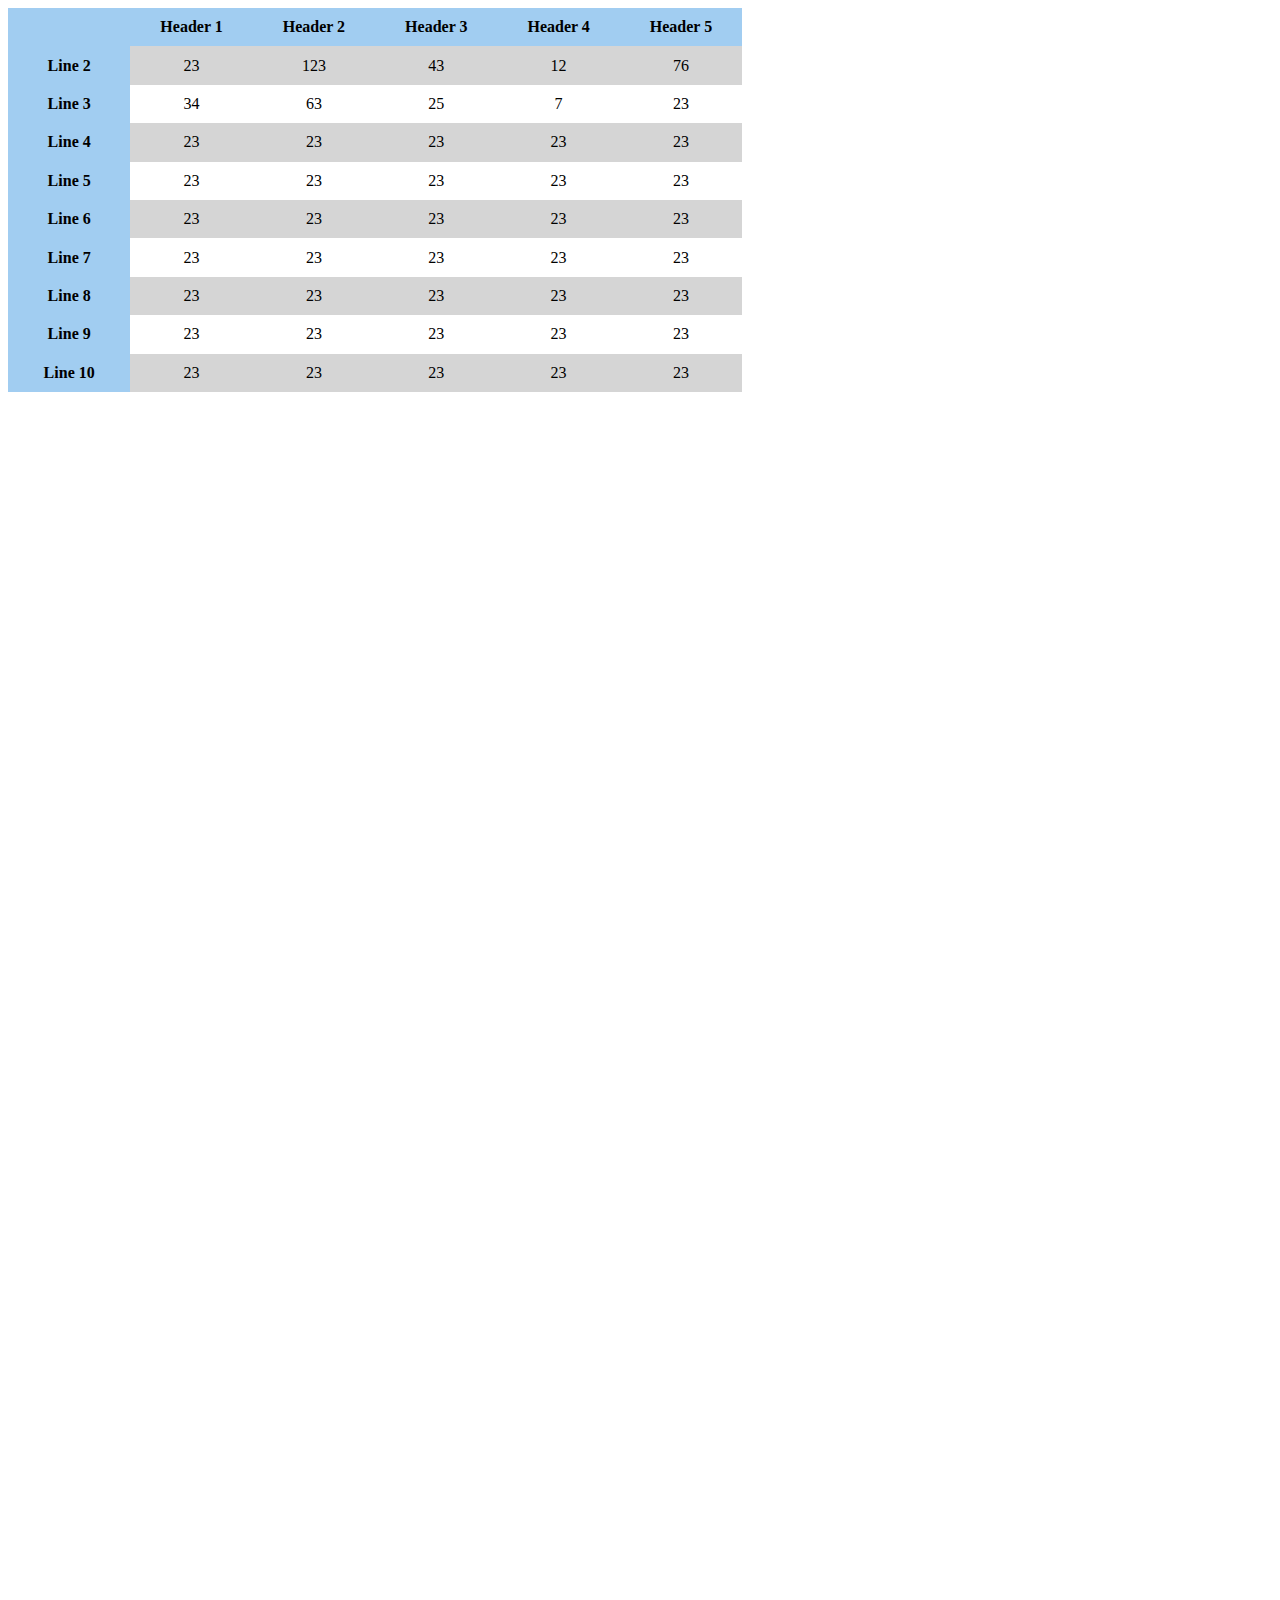
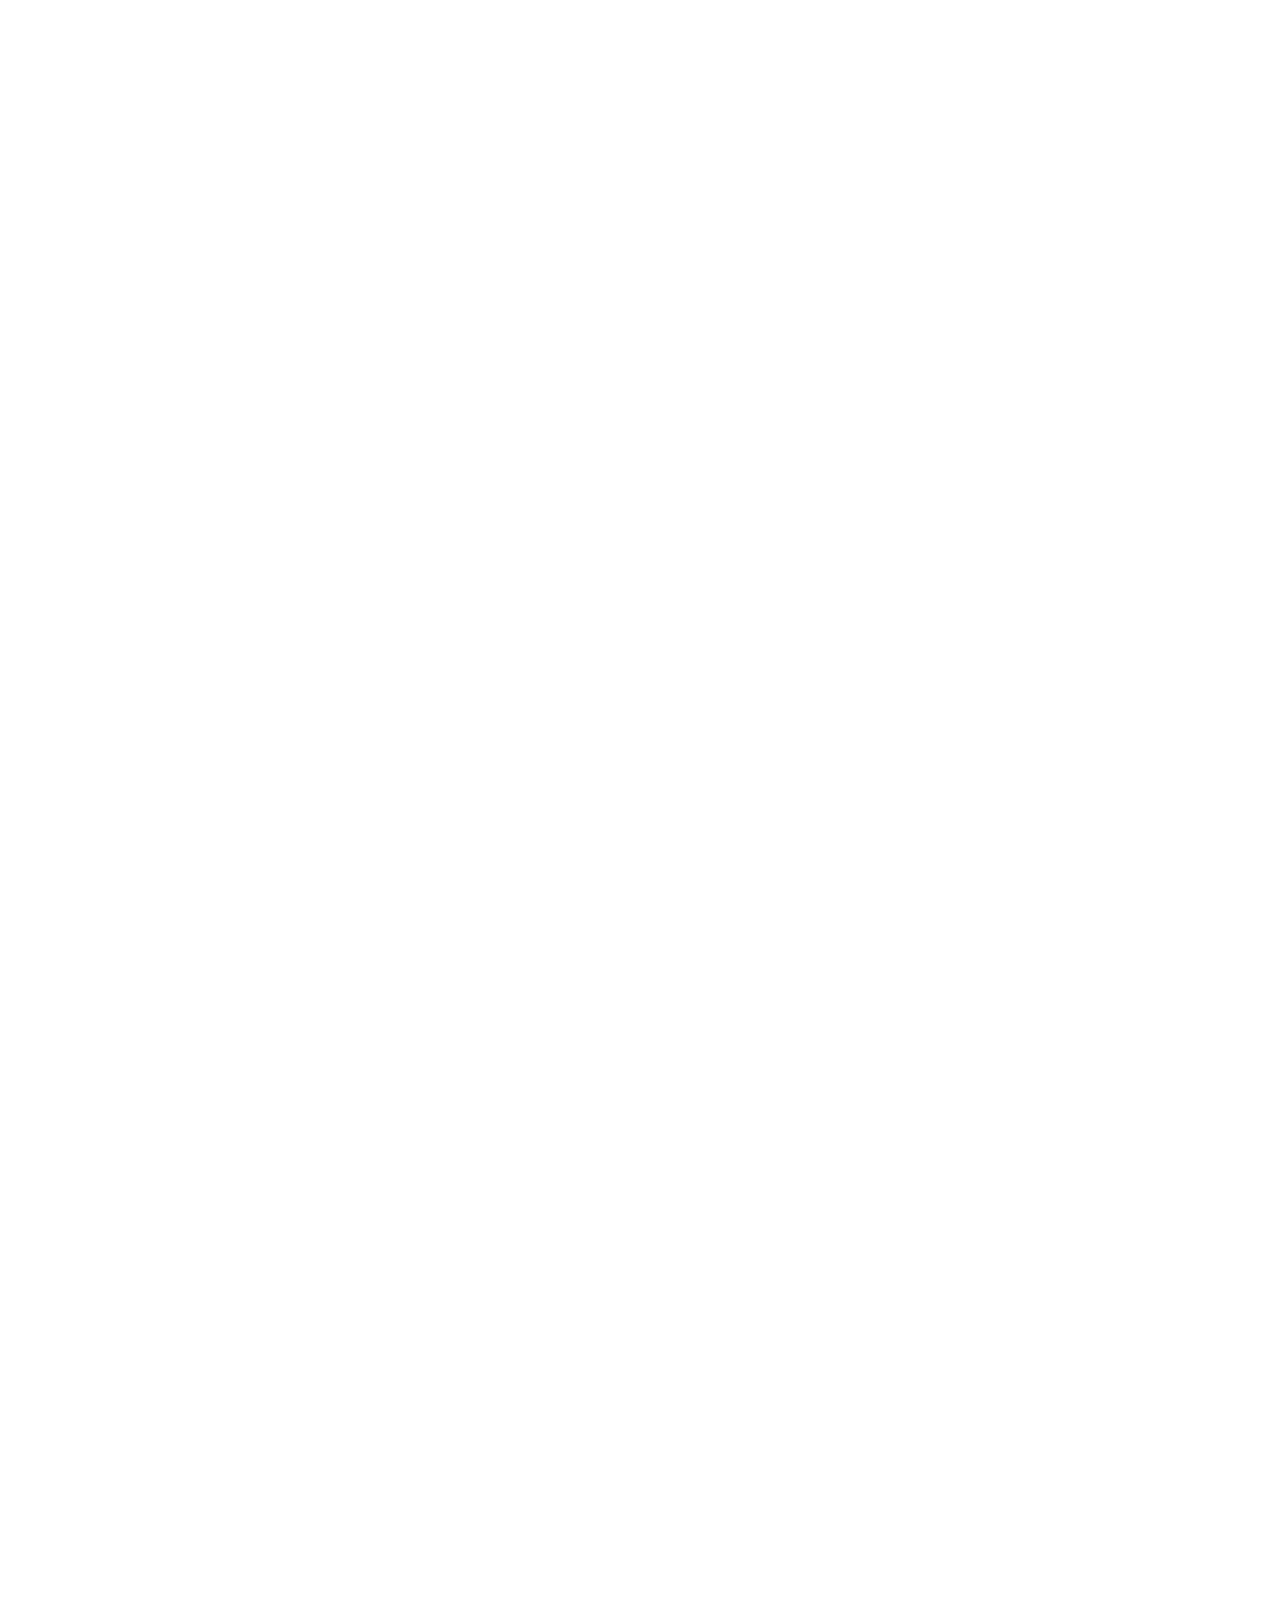
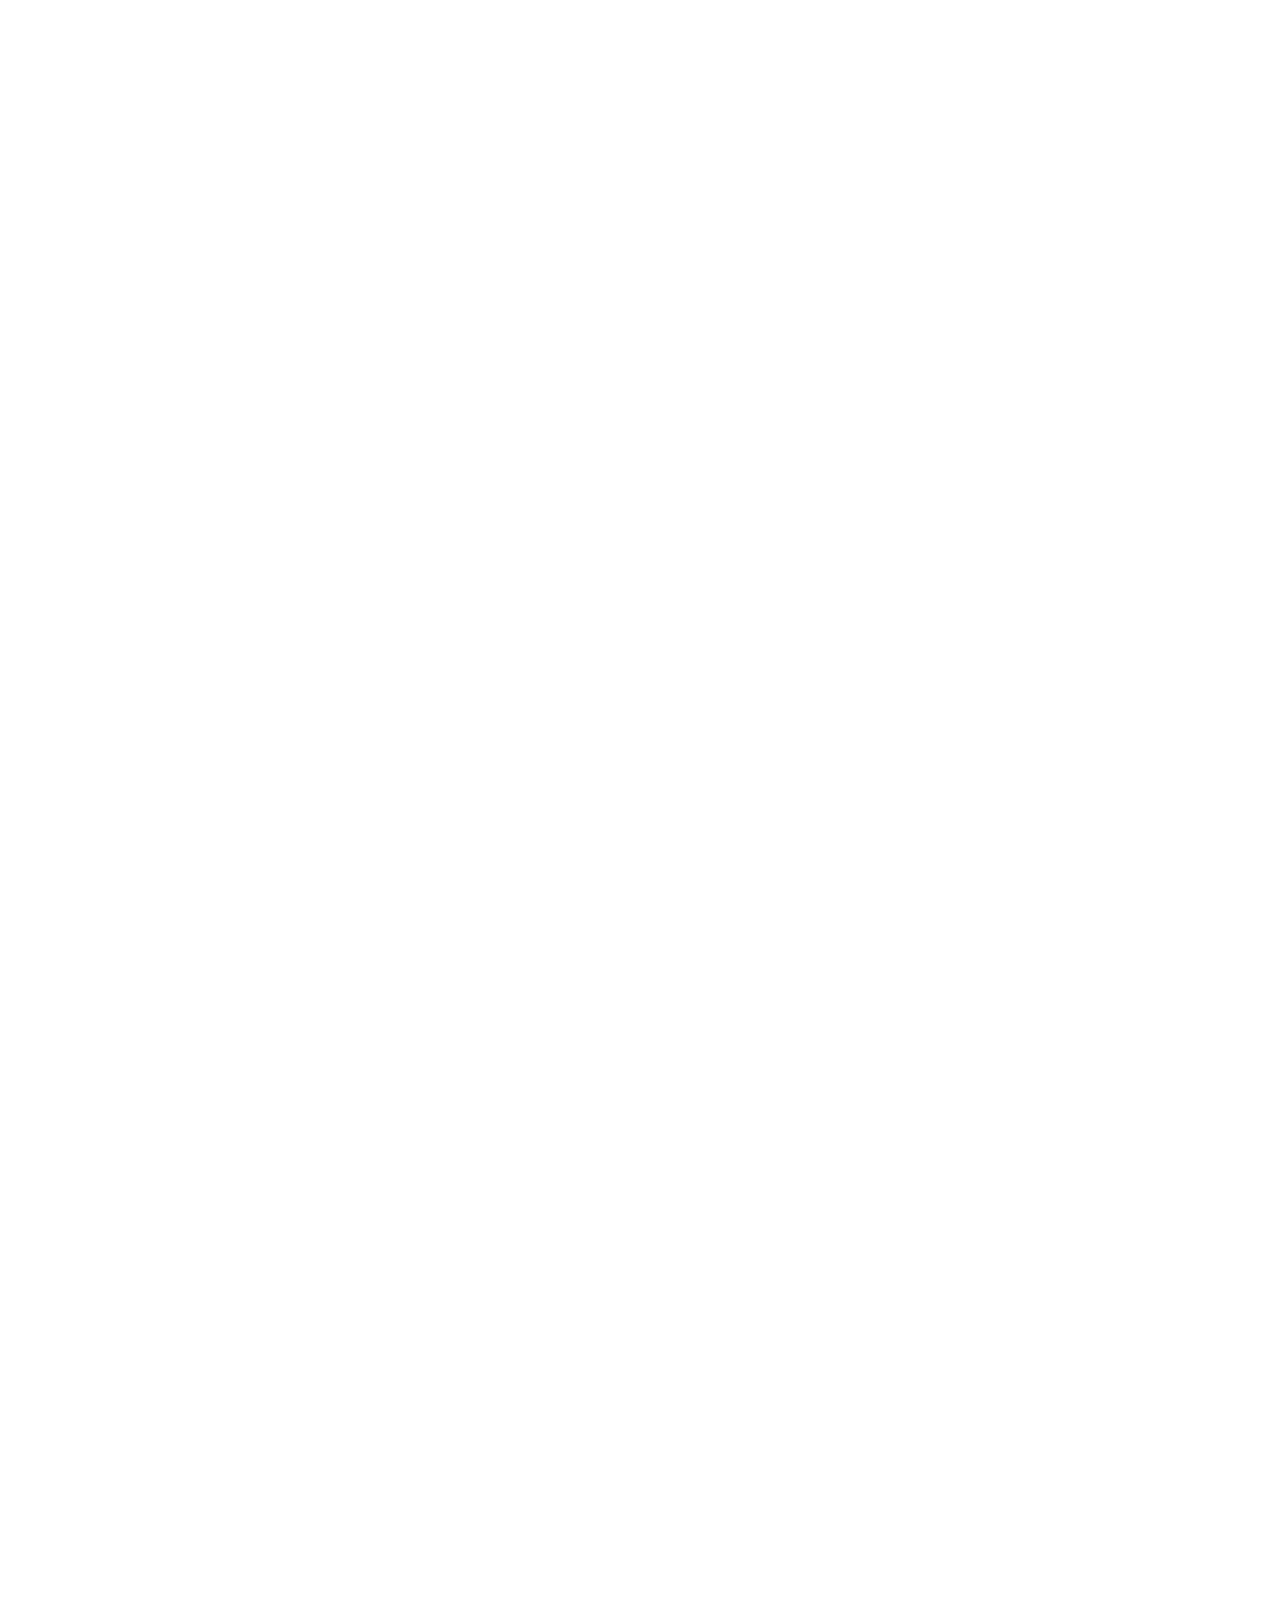
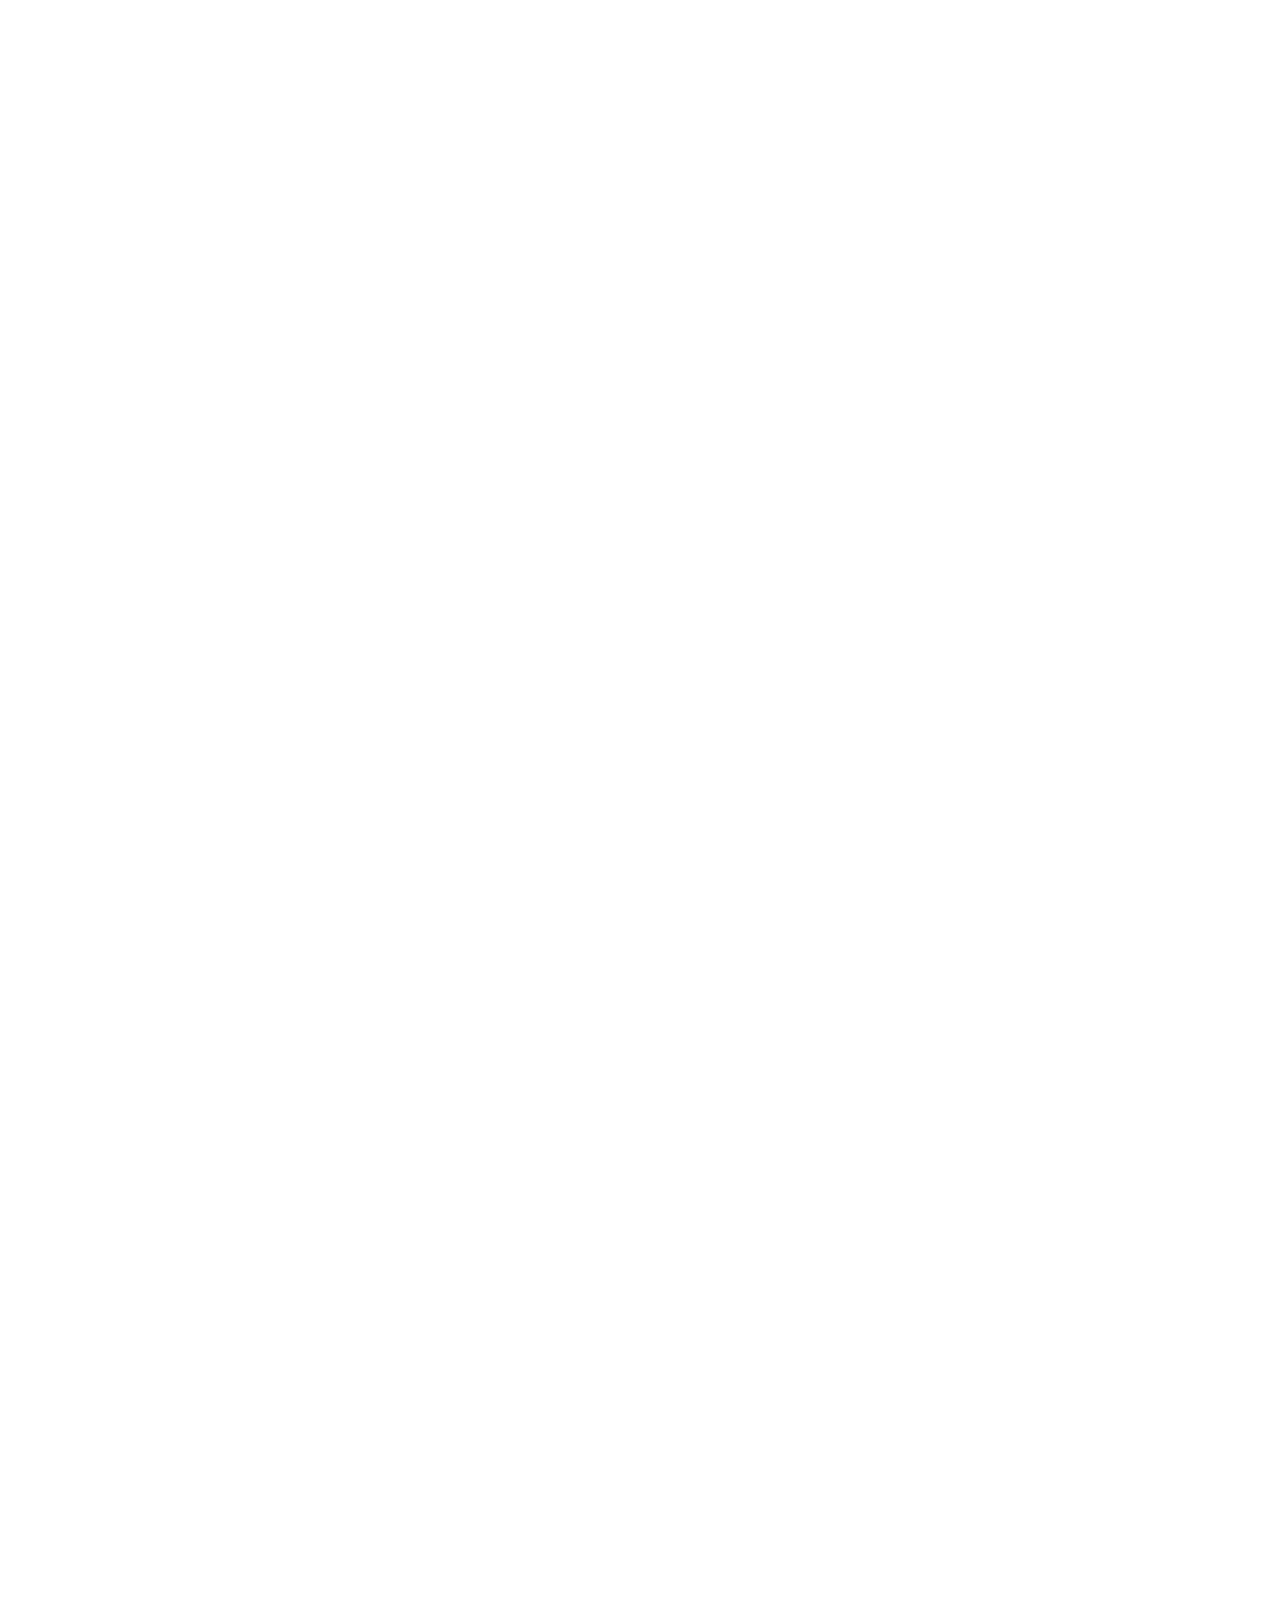
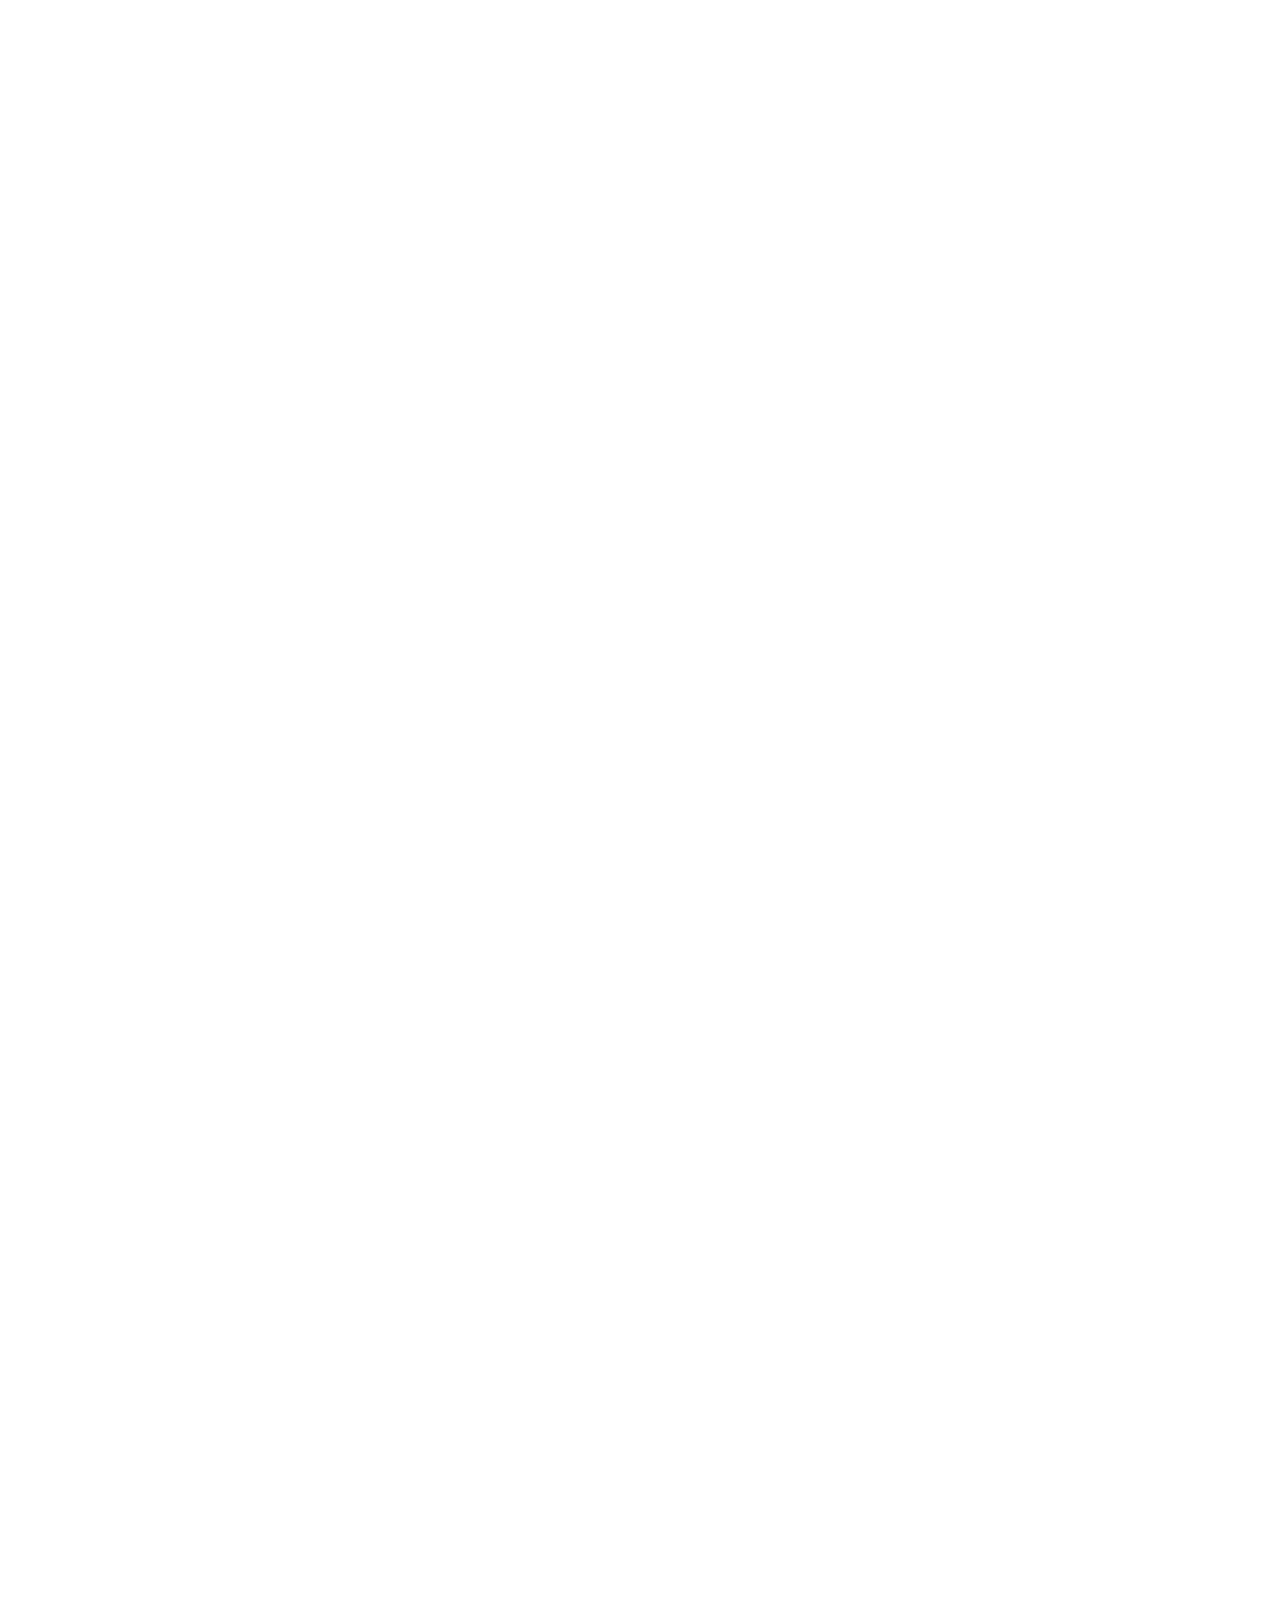
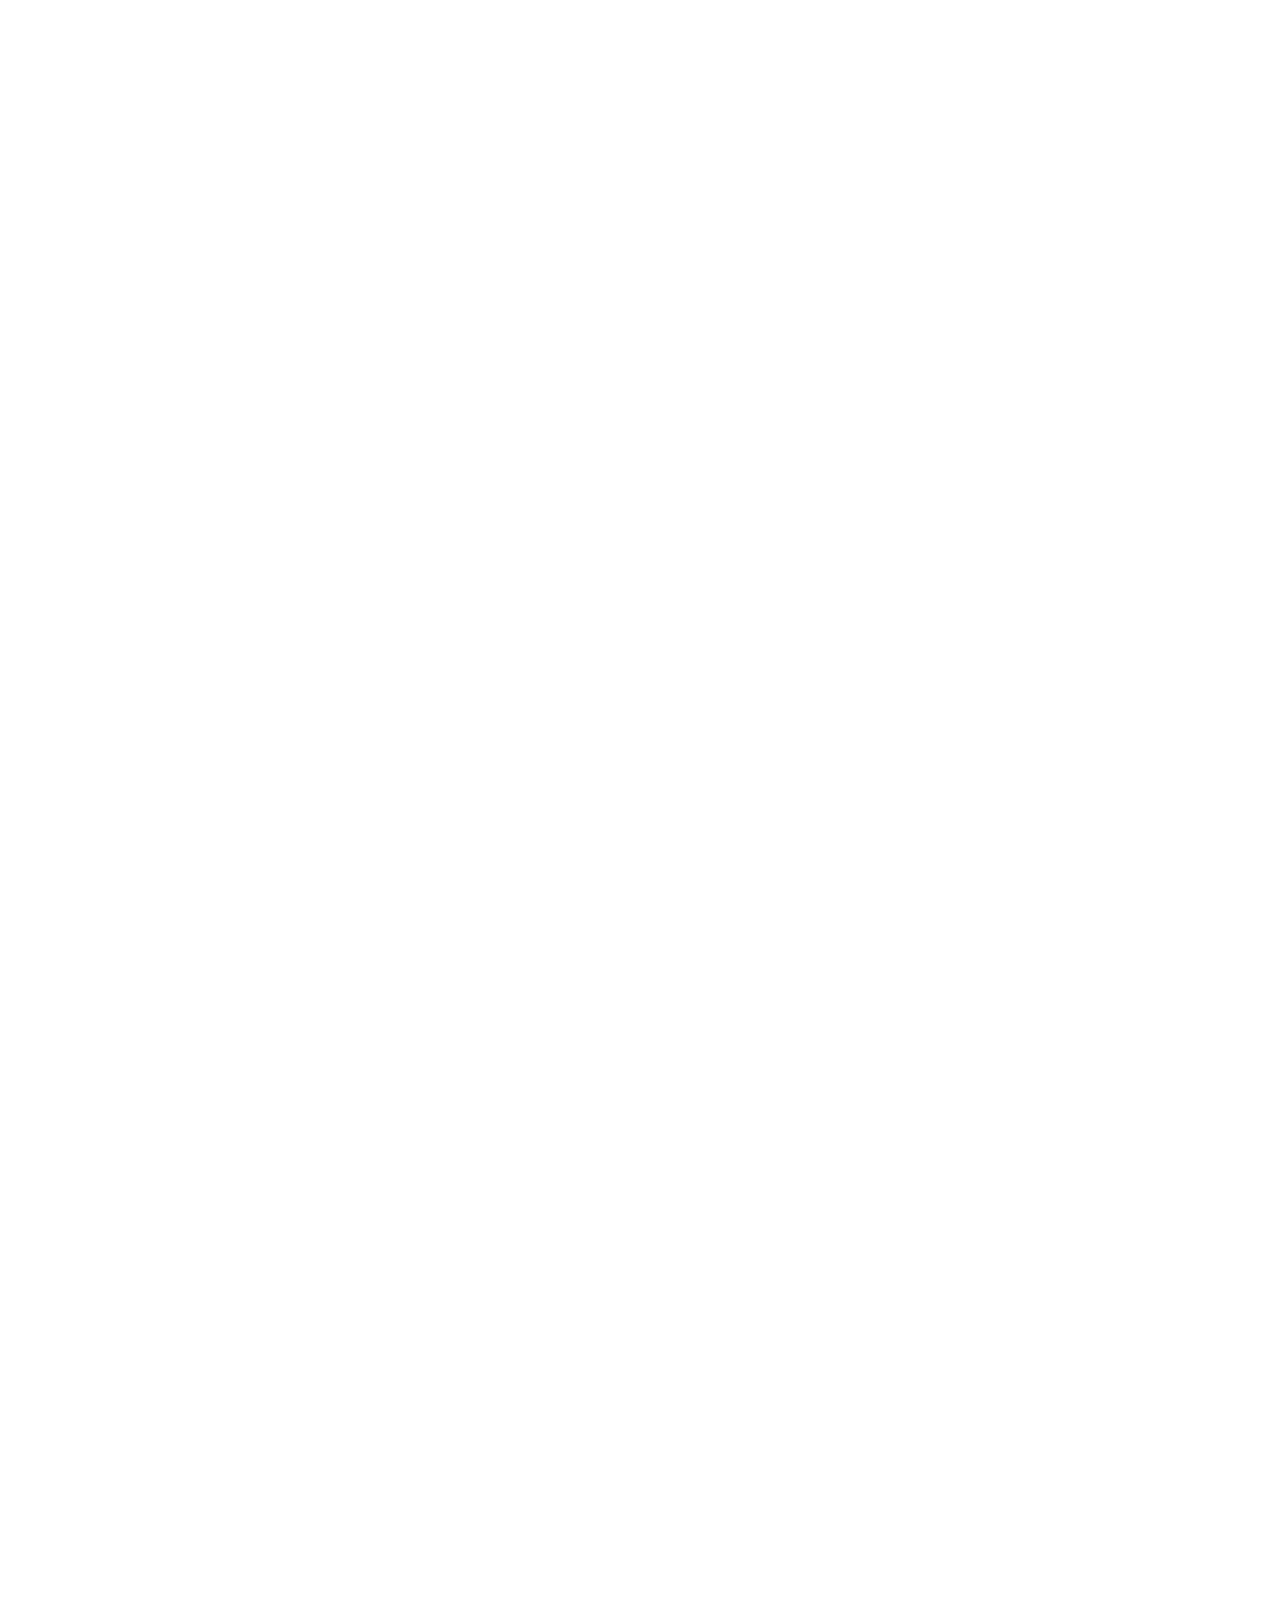
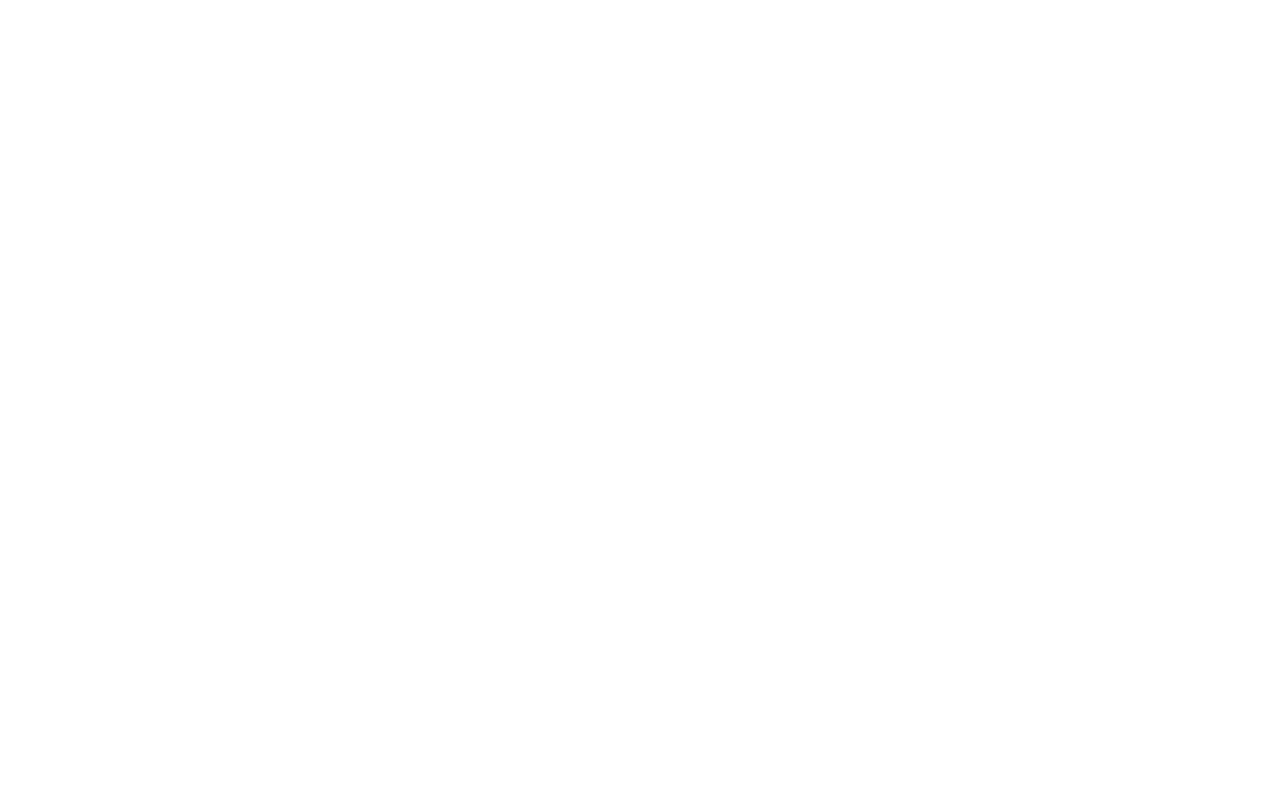
<file: index.html>
<!DOCTYPE html>
<html lang="ru">

<head>
    <meta charset="UTF-8">
    <meta name="viewport" content="width=device-width, initial-scale=1.0">
    <title>DZ</title>
    <link rel="stylesheet" href="css/style.css">
</head>

<body>
    <table>
        <tr> <th></th> <th>Header 1</th> <th>Header 2</th> <th>Header 3</th> <th>Header 4</th> <th>Header 5</th> </tr>
        <tr> <th>Line 1</th> <td>23</td> <td>123</td> <td>43</td> <td>12</td> <td>76</td> </tr>
        <tr> <th>Line 2</th> <td>23</td> <td>123</td> <td>43</td> <td>12</td> <td>76</td> </tr>
        <tr> <th>Line 3</th> <td>34</td> <td>63</td> <td>25</td> <td>7</td> <td>23</td> </tr>
        <tr> <th>Line 4</th> <td>23</td> <td>23</td> <td>23</td> <td>23</td> <td>23</td> </tr>
        <tr> <th>Line 5</th> <td>23</td> <td>23</td> <td>23</td> <td>23</td> <td>23</td> </tr>
        <tr> <th>Line 6</th> <td>23</td> <td>23</td> <td>23</td> <td>23</td> <td>23</td> </tr>
        <tr> <th>Line 7</th> <td>23</td> <td>23</td> <td>23</td> <td>23</td> <td>23</td> </tr>
        <tr> <th>Line 8</th> <td>23</td> <td>23</td> <td>23</td> <td>23</td> <td>23</td> </tr>
        <tr> <th>Line 9</th> <td>23</td> <td>23</td> <td>23</td> <td>23</td> <td>23</td> </tr>
        <tr> <th>Line 10</th> <td>23</td> <td>23</td> <td>23</td> <td>23</td> <td>23</td> </tr>
    </table>
</body>
</html>
</file>
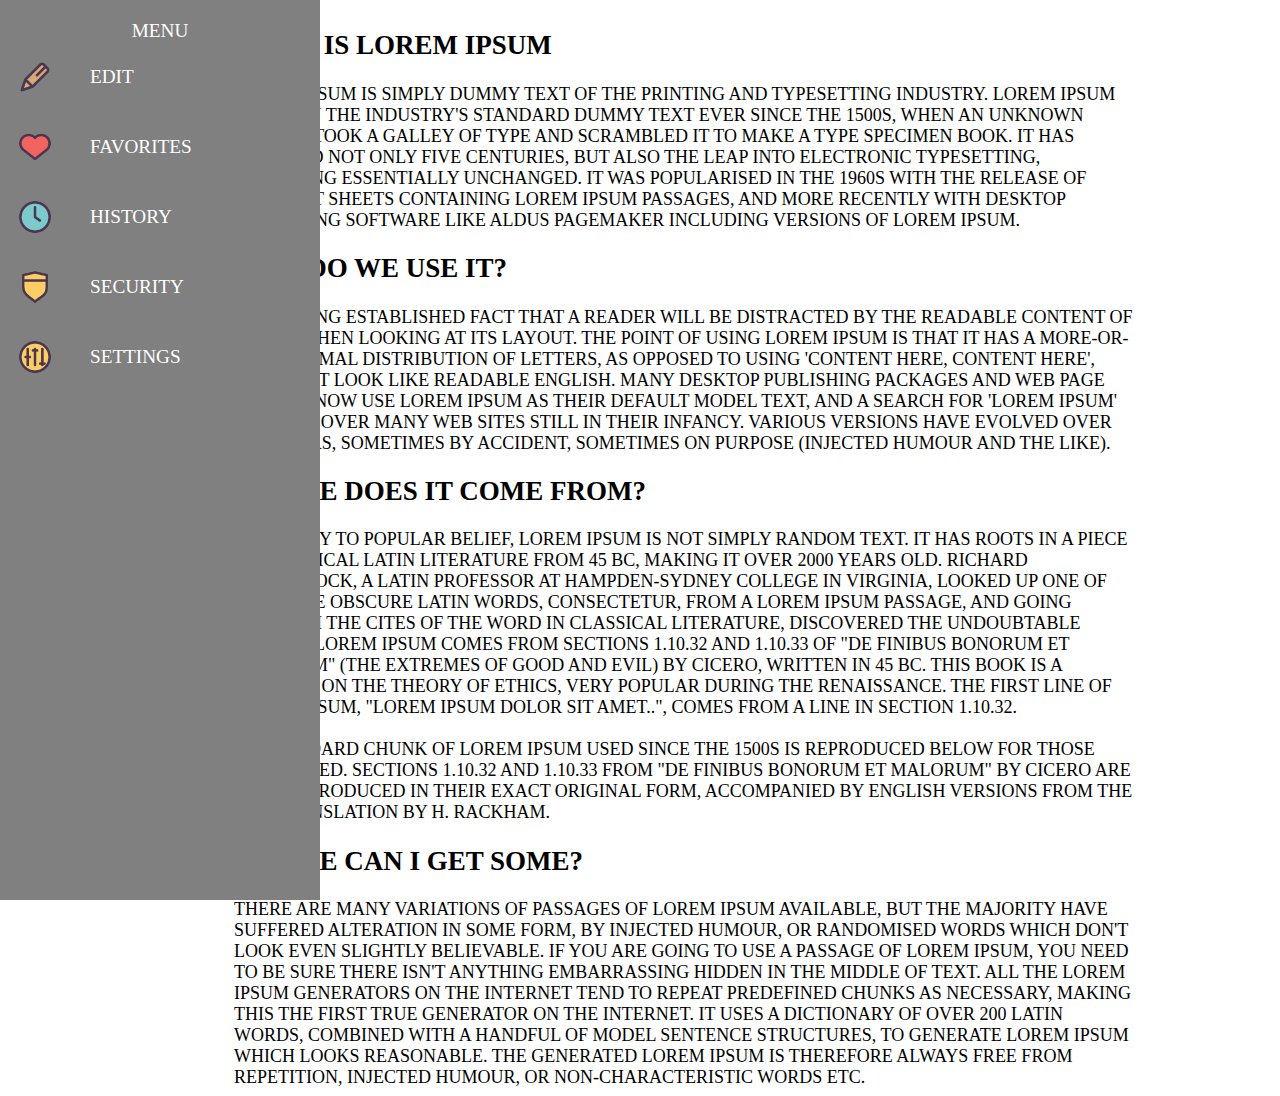
<file: №2/index2.html>
<!DOCTYPE html>
<html lang="ru">

<head>
    <meta charset="UTF-8">
    <meta name="viewport" content="width=device-width, initial-scale=1.0">
    <title>DZ</title>
    <link rel="stylesheet" href="css/style2.css">
</head>

<body>
    <div class="wrapper">
        <div class="container">
            <div class="Menu">
                MENU
                <div class="buttom">
                    <img class="img" src="../№2/images/edit.png" alt="">
                    EDIT
                </div>
                <div class="buttom">
                    <img class="img" src="../№2/images/favorites.png" alt="">
                    FAVORITES
                </div>
                <div class="buttom">
                    <img class="img" src="../№2/images/history.png" alt="">
                    HISTORY
                </div>
                <div class="buttom">
                    <img class="img" src="../№2/images/security.png" alt="">
                    SECURITY
                </div>
                <div class="buttom">
                    <img class="img" src="../№2/images/settings.png" alt="">
                    SETTINGS
                </div>
            </div>
            <div class="main__content">
                <h2>WHAT IS LOREM IPSUM</h2>
                Lorem Ipsum is simply dummy text of the printing and typesetting industry. Lorem Ipsum has been the industry's standard dummy text ever since the 1500s, when an unknown printer took a galley of type and scrambled it to make a type specimen book. It has survived not only five centuries, but also the leap into electronic typesetting, remaining essentially unchanged. It was popularised in the 1960s with the release of Letraset sheets containing Lorem Ipsum passages, and more recently with desktop publishing software like Aldus PageMaker including versions of Lorem Ipsum.
                <h2>Why do we use it?</h2>
                It is a long established fact that a reader will be distracted by the readable content of a page when looking at its layout. The point of using Lorem Ipsum is that it has a more-or-less normal distribution of letters, as opposed to using 'Content here, content here', making it look like readable English. Many desktop publishing packages and web page editors now use Lorem Ipsum as their default model text, and a search for 'lorem ipsum' will uncover many web sites still in their infancy. Various versions have evolved over the years, sometimes by accident, sometimes on purpose (injected humour and the like).
                <h2>Where does it come from?</h2>
                Contrary to popular belief, Lorem Ipsum is not simply random text. It has roots in a piece of classical Latin literature from 45 BC, making it over 2000 years old. Richard McClintock, a Latin professor at Hampden-Sydney College in Virginia, looked up one of the more obscure Latin words, consectetur, from a Lorem Ipsum passage, and going through the cites of the word in classical literature, discovered the undoubtable source. Lorem Ipsum comes from sections 1.10.32 and 1.10.33 of "de Finibus Bonorum et Malorum" (The Extremes of Good and Evil) by Cicero, written in 45 BC. This book is a treatise on the theory of ethics, very popular during the Renaissance. The first line of Lorem Ipsum, "Lorem ipsum dolor sit amet..", comes from a line in section 1.10.32.
                <br> <br>
                He standard chunk of Lorem Ipsum used since the 1500s is reproduced below for those interested. Sections 1.10.32 and 1.10.33 from "de Finibus Bonorum et Malorum" by Cicero are also reproduced in their exact original form, accompanied by English versions from the 1914 translation by H. Rackham.
                <h2>Where can I get some?</h2>
                There are many variations of passages of Lorem Ipsum available, but the majority have suffered alteration in some form, by injected humour, or randomised words which don't look even slightly believable. If you are going to use a passage of Lorem Ipsum, you need to be sure there isn't anything embarrassing hidden in the middle of text. All the Lorem Ipsum generators on the Internet tend to repeat predefined chunks as necessary, making this the first true generator on the Internet. It uses a dictionary of over 200 Latin words, combined with a handful of model sentence structures, to generate Lorem Ipsum which looks reasonable. The generated Lorem Ipsum is therefore always free from repetition, injected humour, or non-characteristic words etc.
            </div>
        </div>
    </div>
</body>
</html>
</file>
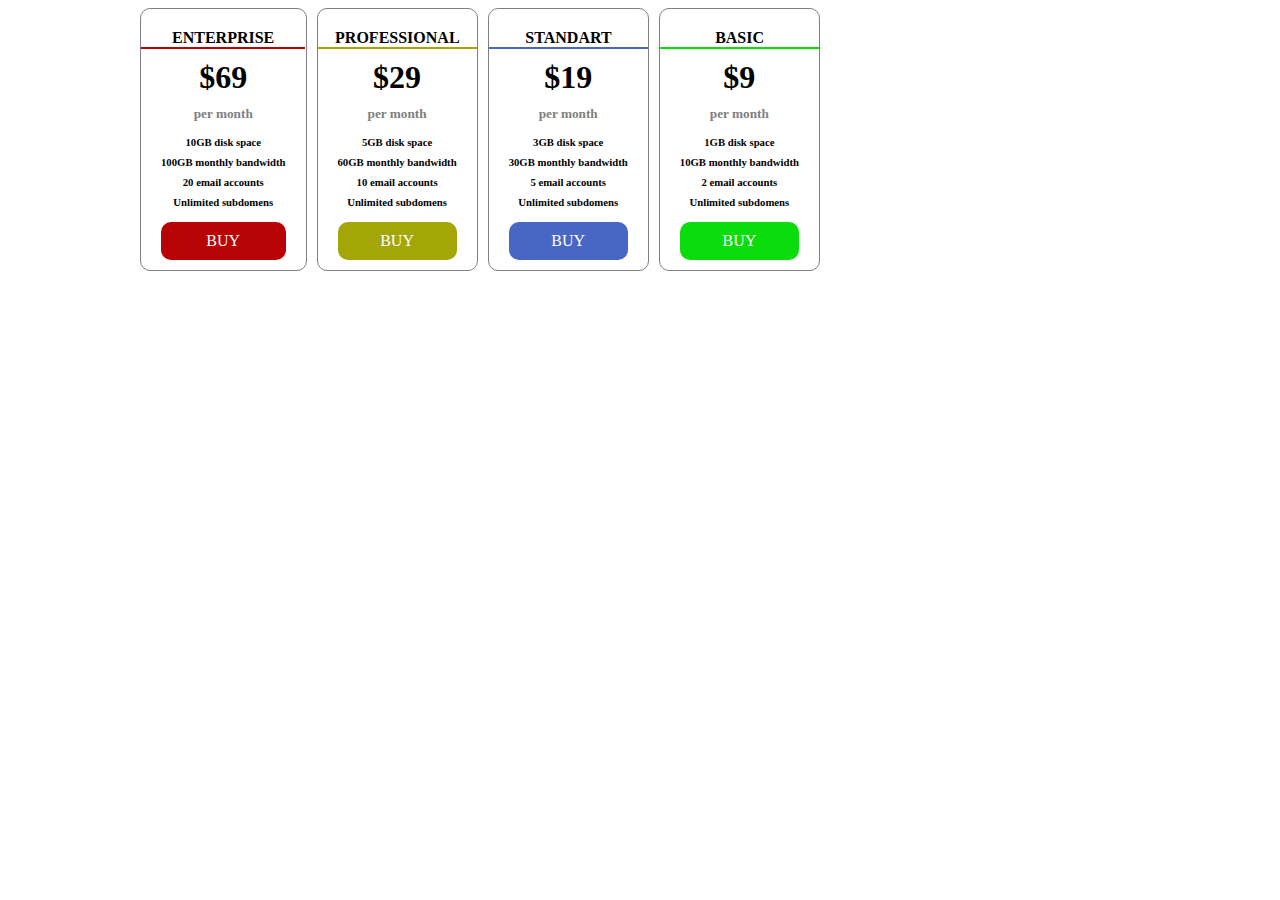
<file: №3/index3.html>
<!DOCTYPE html>
<html lang="ru">

<head>
    <meta charset="UTF-8">
    <meta name="viewport" content="width=device-width, initial-scale=1.0">
    <title>DZ</title>
    <link rel="stylesheet" href="css3/style3.css">
</head>

<body>
    <div class="container">
        <div class="block">
            <h4 class="h4">ENTERPRISE</h4>
            <h1 class="h1">$69</h1>
            <h5 class="h5">per month</h5>
            <h6 class="h6">10GB disk space
                <br>
                100GB monthly bandwidth
                <br>
                20 email accounts
                <br>
                Unlimited subdomens
            </h6>
            <div class="buttom">
                BUY
            </div>
        </div>
        <div class="block">
            <h4 class="h4-2">PROFESSIONAL</h4>
            <h1 class="h1">$29</h1>
            <h5 class="h5">per month</h5>
            <h6 class="h6">5GB disk space
                <br>
                60GB monthly bandwidth
                <br>
                10 email accounts
                <br>
                Unlimited subdomens
            </h6>
            <div class="buttom-2">
                BUY
            </div>
        </div>
        <div class="block">
            <h4 class="h4-3">STANDART</h4>
            <h1 class="h1">$19</h1>
            <h5 class="h5">per month</h5>
            <h6 class="h6">3GB disk space
                <br>
                30GB monthly bandwidth
                <br>
                5 email accounts
                <br>
                Unlimited subdomens
            </h6>
            <div class="buttom-3">
                BUY
            </div>
        </div>
        <div class="block">
            <h4 class="h4-4">BASIC</h4>
            <h1 class="h1">$9</h1>
            <h5 class="h5">per month</h5>
            <h6 class="h6">1GB disk space
                <br>
                10GB monthly bandwidth
                <br>
                2 email accounts
                <br>
                Unlimited subdomens
            </h6>
            <div class="buttom-4">
                BUY
            </div>
        </div>
    </div>
</body>
</html>
</file>
<file: css/style.css>
th {
    background-color: rgb(161, 205, 241);
    padding: 5px 15px;
    height: 28.4px;
    width: 92.36px;
}

table {
    text-align: center;
    border-spacing: 0;
    margin-bottom: 10000px;
}

td {
    padding: 5px 15px;
    height: 28.4px;
    width: 92.36px;
}

tr:nth-child(2n+1) {
    background: #d5d5d5;
   }

tr:first-child {
    position: fixed;
}
</file>
<file: №2/css/style2.css>
.container {
    max-width: 1000px;
    width: 96%;
    margin: 0 auto;
    display: flex;
}

.Menu {
    background-color: gray;
    text-align: center;
    width: 10%;
    height: 100vh;
    color: white;
    padding-top: 20px;
    box-sizing: border-box;
    z-index: 99; 
    position: relative; 
    font-size: 0%;
    position: fixed;
    top: 0;
    left: 0;
}

.img {
    width: 70px;
    height: 70px;
}

.buttom {
    display: flex;
    gap: 20px;
    align-items: center;
    margin: 0 auto;
    transition: .3s;
}

.Menu:hover {
    cursor: pointer;
    width: 25%;
    font-size: larger;
}

.buttom:hover {
    background-color: rgb(108, 110, 112);
}

.main__content {
    font-size: large;
    text-transform: uppercase;
    width: 90%;
    margin-left: 94px;
}
</file>
<file: №3/css3/style3.css>
.container {
    max-width: 1000px;
    width: 96%;
    margin: 0 auto;
    display: flex;
    gap: 10px;
}

.block {
    background-color: white;
    border: 1px solid gray;
    border-radius: 10px;
    padding: 10px 20px;
    text-align: center;
    cursor: pointer;
    transition: .5s;
    position: relative;
}

.block:hover {
    transform: scale3d(1.2,1.1,2);
}

.h4 {
    width: 132%;
    border-bottom: 2px solid rgb(183, 3, 3);
    margin-left: -20px;
    margin-top: 10px;
    margin-bottom: 10px;
}

.h5 {
    color: gray;
    margin: 0;
}

.h6 {
    margin: 10px auto;
    line-height: 20px;
}

.h1 {
    margin: 10px auto;
}

.buttom {
    background-color: rgb(183, 3, 3);
    color: white;
    border-radius: 10px;
    padding: 10px 20px;
}

.h4-2 {
    width: 134%;
    border-bottom: 2px solid rgb(164, 166, 7);
    margin-left: -20px;
    margin-top: 10px;
    margin-bottom: 10px;
}

.buttom-2 {
    background-color: rgb(164, 166, 7);
    color: white;
    border-radius: 10px;
    padding: 10px 20px;
}

.h4-3 {
    width: 134%;
    border-bottom: 2px solid rgb(72, 103, 196);
    margin-left: -20px;
    margin-top: 10px;
    margin-bottom: 10px;
}

.buttom-3 {
    background-color: rgb(72, 103, 196);
    color: white;
    border-radius: 10px;
    padding: 10px 20px;
}

.h4-4 {
    width: 134%;
    border-bottom: 2px solid rgb(11, 220, 11);
    margin-left: -20px;
    margin-top: 10px;
    margin-bottom: 10px;
}

.buttom-4 {
    background-color: rgb(11, 220, 11);
    color: white;
    border-radius: 10px;
    padding: 10px 20px;
}
</file>
